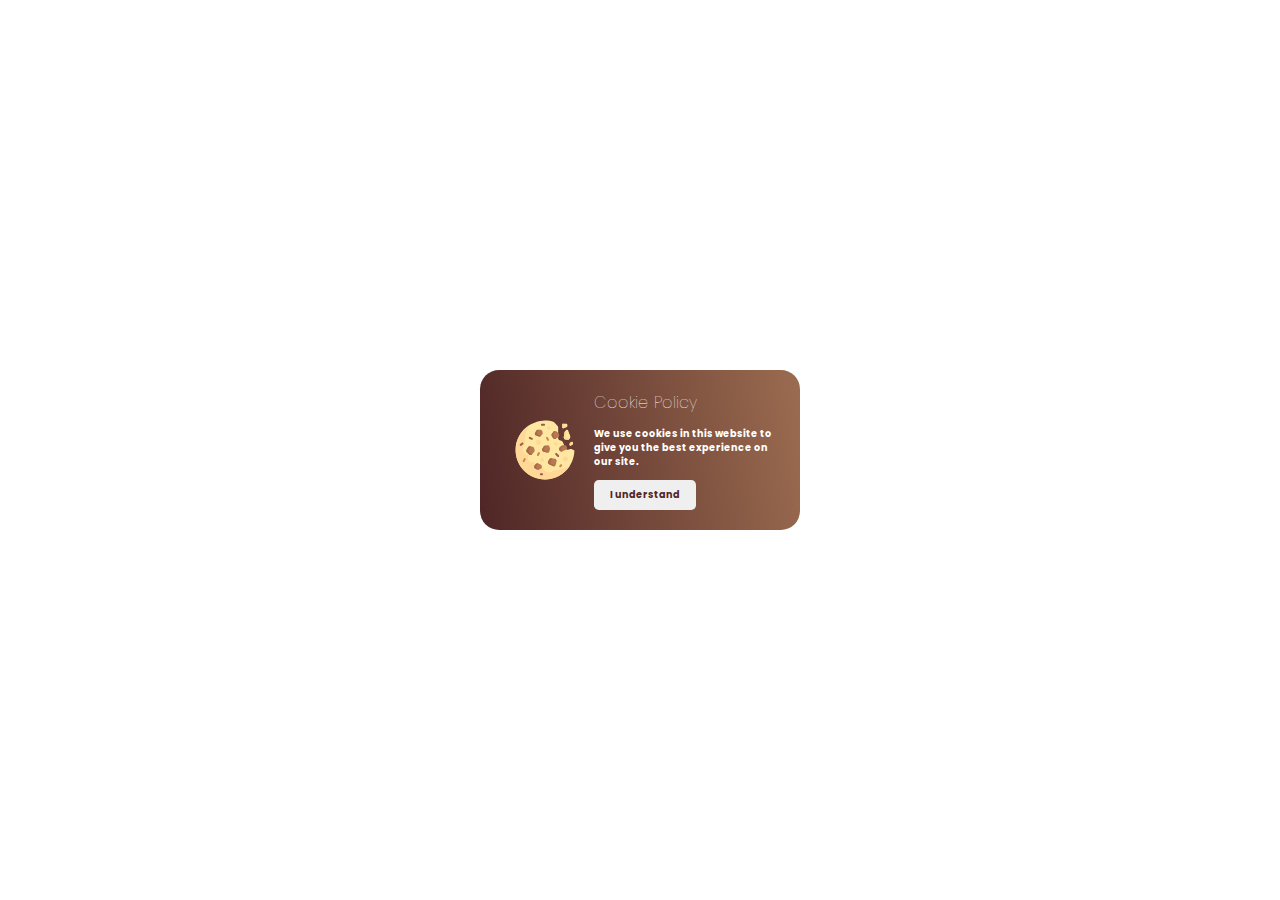
<file: 01-Cookie Popup/index.html>
<!DOCTYPE html>
<html lang="en">
  <head>
    <meta charset="UTF-8" />
    <meta http-equiv="X-UA-Compatible" content="IE=edge" />
    <meta name="viewport" content="width=device-width, initial-scale=1.0" />
    <title>Cookie Popup</title>
    <link rel="preconnect" href="https://fonts.googleapis.com" />
    <link rel="preconnect" href="https://fonts.gstatic.com" crossorigin />
    <link
      href="https://fonts.googleapis.com/css2?family=Poppins:wght@300;400&display=swap"
      rel="stylesheet"
    />
    <link rel="stylesheet" href="./style.css" />
  </head>
  <body>
    <!-- Cookie popup container -->
    <div class="cookie-container">
      <!-- Cookie SVG -->
      <svg
        class="cookie"
        width="98"
        height="98"
        viewBox="0 0 98 98"
        fill="none"
        xmlns="http://www.w3.org/2000/svg"
      >
        <g id="cookies-svgrepo-com 1" clip-path="url(#clip0_1_4)">
          <g>
            <path
              id="Vector"
              d="M91.8045 47.5377L87.1455 48.4694C85.5951 48.7795 84.0369 47.9731 83.3947 46.5282L78.4042 35.2991C77.9817 34.3484 77.1449 33.6456 76.1358 33.3931L73.5359 32.7433C72.0315 32.3672 70.9763 31.0157 70.9763 29.4649V11.4467C70.9763 10.6047 70.6618 9.79291 70.0947 9.17046L63.8177 2.28251C58.1584 0.490378 52.0579 -0.309126 45.7154 0.108522C21.3389 1.71442 1.5917 21.5441 0.104278 45.9279C-1.6312 74.382 20.9314 98 49.0105 98C75.7926 98 97.5423 76.5099 97.9894 49.8343L93.9787 47.829C93.3065 47.4927 92.5414 47.3903 91.8045 47.5377Z"
              fill="#FFE6A1"
            />
            <g id="Group">
              <path
                id="Vector_2"
                d="M64.2174 82.793C63.92 82.793 63.6269 82.7759 63.3308 82.7706C61.4742 84.8533 58.7788 86.1722 55.7691 86.1722C51.3361 86.1722 47.5777 83.3222 46.2001 79.3586C40.1366 76.9589 34.6673 73.3888 30.0709 68.9198C29.3755 69.1294 28.6534 69.2757 27.8896 69.2757C23.6904 69.2757 20.2862 65.8715 20.2862 61.6722C20.2862 60.2057 20.7211 58.8484 21.4404 57.687C21.3889 57.5949 21.334 57.5055 21.2829 57.4131C16.0087 57.0555 11.8381 52.6752 11.8381 47.3103C11.8381 44.1484 13.2863 41.3261 15.5547 39.4668C15.3397 37.6042 15.2174 35.7135 15.2174 33.793C15.2174 24.1559 18.0108 15.1764 22.8157 7.59825C9.11365 16.2858 0.0105591 31.5751 0.0105591 49C0.0105591 76.062 21.9486 98 49.0106 98C66.4354 98 81.7246 88.8969 90.4123 75.1949C82.8342 79.9998 73.8547 82.793 64.2174 82.793Z"
                fill="#FFD796"
              />
              <path
                id="Vector_3"
                d="M38.0279 40.5517C40.3608 40.5517 42.252 38.6605 42.252 36.3276C42.252 33.9946 40.3608 32.1034 38.0279 32.1034C35.6949 32.1034 33.8037 33.9946 33.8037 36.3276C33.8037 38.6605 35.6949 40.5517 38.0279 40.5517Z"
                fill="#FFD796"
              />
              <path
                id="Vector_4"
                d="M82.8037 68.431C85.1367 68.431 87.0279 66.5398 87.0279 64.2068C87.0279 61.8739 85.1367 59.9827 82.8037 59.9827C80.4708 59.9827 78.5796 61.8739 78.5796 64.2068C78.5796 66.5398 80.4708 68.431 82.8037 68.431Z"
                fill="#FFD796"
              />
              <path
                id="Vector_5"
                d="M44.364 68.431C45.997 68.431 47.3209 67.1072 47.3209 65.4741C47.3209 63.8411 45.997 62.5173 44.364 62.5173C42.731 62.5173 41.4072 63.8411 41.4072 65.4741C41.4072 67.1072 42.731 68.431 44.364 68.431Z"
                fill="#FFD796"
              />
              <path
                id="Vector_6"
                d="M67.1744 41.3964C68.8075 41.3964 70.1313 40.0726 70.1313 38.4395C70.1313 36.8065 68.8075 35.4827 67.1744 35.4827C65.5414 35.4827 64.2176 36.8065 64.2176 38.4395C64.2176 40.0726 65.5414 41.3964 67.1744 41.3964Z"
                fill="#FFD796"
              />
              <path
                id="Vector_7"
                d="M55.3469 15.2068C56.9799 15.2068 58.3037 13.883 58.3037 12.25C58.3037 10.617 56.9799 9.29315 55.3469 9.29315C53.7138 9.29315 52.39 10.617 52.39 12.25C52.39 13.883 53.7138 15.2068 55.3469 15.2068Z"
                fill="#FFD796"
              />
            </g>
            <g id="Group_2">
              <path
                id="Vector_8"
                d="M46.5517 43.5231L44.5984 46.7787C43.4308 48.7246 44.4752 51.2454 46.6765 51.7957L52.4907 53.2492C54.3014 53.7019 56.1362 52.6011 56.5887 50.7904L57.2538 48.1299C57.3884 47.5916 57.3884 47.0289 57.2538 46.4907L56.5506 43.6776C56.1132 41.9275 54.3783 40.8296 52.6095 41.1834L48.7868 41.9478C47.8531 42.1348 47.0417 42.7068 46.5517 43.5231Z"
                fill="#B97850"
              />
              <path
                id="Vector_9"
                d="M56.3045 64.4413L54.2673 67.8365C53.2546 69.5245 53.8931 71.7175 55.6537 72.5977L62.1389 75.8403C64.0725 76.8073 66.4042 75.7347 66.9286 73.6375L67.5967 70.9654L68.3774 67.8419C68.8634 65.8979 67.5607 63.9603 65.5767 63.6769L59.6797 62.8343C58.3341 62.6421 57.0039 63.2755 56.3045 64.4413Z"
                fill="#B97850"
              />
              <path
                id="Vector_10"
                d="M20.7509 44.2834L18.2648 48.4271C17.467 49.7568 17.6766 51.4588 18.7729 52.5554L22.6857 56.4683C24.1099 57.8926 26.4558 57.7626 27.7141 56.1898L31.0685 51.9967C31.7273 51.1732 31.9639 50.0893 31.708 49.066L30.9429 46.0058C30.6262 44.7387 29.6079 43.7679 28.3274 43.5116L24.3113 42.7085C22.911 42.4283 21.4857 43.0587 20.7509 44.2834Z"
                fill="#B97850"
              />
              <path
                id="Vector_11"
                d="M34.5088 16.8474L32.5917 20.0427C31.4794 21.8965 32.3699 24.3036 34.4208 24.9873L38.581 26.3741C39.7953 26.7787 41.134 26.4627 42.0391 25.5577L44.2784 23.3184C45.1177 22.4791 45.4552 21.2608 45.1673 20.1093L44.5816 17.7667C44.2055 16.2621 42.8538 15.2066 41.303 15.2066H37.4063C36.2196 15.2068 35.1196 15.8297 34.5088 16.8474Z"
                fill="#B97850"
              />
              <path
                id="Vector_12"
                d="M75.3214 42.965L73.3655 44.921C72.0459 46.2405 72.0459 48.3802 73.3655 49.7L74.3227 50.6572C75.3513 51.6858 76.9224 51.9408 78.2235 51.2902L83.7584 48.5228C85.175 47.8144 85.9098 46.2173 85.5257 44.6807L85.2749 43.678C84.8376 41.9279 83.1027 40.83 81.3339 41.1838L77.0485 42.0409C76.3941 42.1714 75.7933 42.4932 75.3214 42.965Z"
                fill="#B97850"
              />
              <path
                id="Vector_13"
                d="M62.7562 18.8451L60.512 21.8375C59.6876 22.9366 59.6108 24.4257 60.3177 25.6038L62.3943 29.0646C63.3869 30.7192 65.5611 31.208 67.1664 30.1379L71.3831 27.3267C72.9974 26.2506 73.376 24.0393 72.2121 22.4874L69.9198 19.431C69.5073 18.8811 68.9371 18.4699 68.285 18.2527L66.5282 17.667C65.1482 17.2067 63.6288 17.6813 62.7562 18.8451Z"
                fill="#B97850"
              />
              <path
                id="Vector_14"
                d="M33.8385 72.2339L31.632 74.992C30.2154 76.7627 30.9104 79.3984 33.0158 80.2408L35.9798 81.4263C36.7856 81.7487 37.6842 81.7487 38.4899 81.4263L41.8161 80.0957C43.809 79.2987 44.5636 76.8695 43.373 75.0835L42.8017 74.2266C42.4753 73.7372 42.0272 73.3417 41.5013 73.0785L37.989 71.3224C36.5632 70.6098 34.8338 70.9897 33.8385 72.2339Z"
                fill="#B97850"
              />
            </g>
            <g id="Group_3">
              <path
                id="Vector_15"
                d="M26.8788 56.0669L22.9661 52.1542C21.8697 51.0578 21.6599 49.3556 22.4579 48.0261L24.9441 43.8824C25.1561 43.529 25.4364 43.2421 25.7462 42.9956L24.3115 42.7089C22.9111 42.4288 21.4857 43.0593 20.7509 44.2837L18.2648 48.4275C17.467 49.7572 17.6766 51.4592 18.7729 52.5558L22.6857 56.4685C24.0058 57.7886 26.107 57.7568 27.4105 56.4951C27.2237 56.3712 27.0438 56.2321 26.8788 56.0669Z"
                fill="#A5694B"
              />
              <path
                id="Vector_16"
                d="M41.9655 25.1711L37.8052 23.7845C35.7545 23.1008 34.8637 20.6937 35.9762 18.8399L37.8933 15.6446C37.9907 15.4819 38.1195 15.3481 38.2403 15.2068H37.4062C36.2193 15.2068 35.1192 15.8297 34.5085 16.8476L32.5913 20.0427C31.4789 21.8965 32.3693 24.3036 34.4204 24.9873L38.5806 26.3741C39.7949 26.7787 41.1336 26.4627 42.0388 25.5577L42.3536 25.2428C42.2242 25.2161 42.0929 25.2136 41.9655 25.1711Z"
                fill="#A5694B"
              />
              <path
                id="Vector_17"
                d="M55.6969 52.2776L49.8828 50.8241C47.6812 50.2736 46.6369 47.753 47.8047 45.8072L49.758 42.5515C49.9905 42.1639 50.2995 41.8368 50.6557 41.5744L48.7868 41.9482C47.8533 42.1348 47.0415 42.707 46.5517 43.5235L44.5984 46.7791C43.4308 48.725 44.4752 51.2458 46.6765 51.7961L52.4907 53.2496C53.7155 53.5559 54.9405 53.1401 55.7519 52.2859C55.7335 52.2813 55.7153 52.2822 55.6969 52.2776Z"
                fill="#A5694B"
              />
              <path
                id="Vector_18"
                d="M65.5507 28.7724L63.4741 25.3116C62.7673 24.1335 62.844 22.6447 63.6684 21.5453L65.9126 18.553C66.1584 18.2251 66.4635 17.9683 66.7943 17.7552L66.528 17.6666C65.148 17.2067 63.6286 17.6813 62.7558 18.8449L60.5117 21.8372C59.6873 22.9364 59.6106 24.4254 60.3175 25.6035L62.394 29.0643C63.3834 30.7132 65.5457 31.2023 67.1493 30.1463C66.5068 29.8789 65.9379 29.4176 65.5507 28.7724Z"
                fill="#A5694B"
              />
              <path
                id="Vector_19"
                d="M77.0347 50.4321C75.715 49.1123 75.715 46.9728 77.0347 45.6531L78.9907 43.6971C79.4623 43.2255 80.0632 42.9037 80.7176 42.773L84.3246 42.0516C83.5529 41.3181 82.4509 40.96 81.3337 41.1835L77.0483 42.0407C76.3941 42.1716 75.7933 42.4931 75.3214 42.9648L73.3655 44.9207C72.0459 46.2405 72.0459 48.38 73.3655 49.6998L74.3227 50.657C75.2876 51.6219 76.7231 51.8747 77.9718 51.3696L77.0347 50.4321Z"
                fill="#A5694B"
              />
              <path
                id="Vector_20"
                d="M59.8399 72.3143C58.0794 71.434 57.4406 69.241 58.4536 67.553L60.4907 64.158C60.7579 63.713 61.1355 63.3756 61.552 63.1021L59.6801 62.8347C58.3341 62.6423 57.004 63.2755 56.3046 64.4413L54.2675 67.8365C53.2548 69.5245 53.8933 71.7175 55.6539 72.5977L62.1391 75.8403C63.4317 76.4867 64.8904 76.2077 65.8797 75.3345L59.8399 72.3143Z"
                fill="#A5694B"
              />
              <path
                id="Vector_21"
                d="M39.359 80.8615L36.3951 79.6759C34.2898 78.8339 33.5948 76.1979 35.0113 74.4272L37.2178 71.669C37.3579 71.4939 37.5152 71.3408 37.6814 71.2006C36.3212 70.6798 34.764 71.0768 33.8385 72.2339L31.632 74.992C30.2154 76.7627 30.9104 79.3984 33.0158 80.2408L35.9798 81.4263C36.7856 81.7487 37.6842 81.7487 38.4899 81.4263L39.6722 80.9534C39.5675 80.9229 39.4609 80.9023 39.359 80.8615Z"
                fill="#A5694B"
              />
            </g>
            <path
              id="Vector_22"
              d="M13.5258 69.2741C13.2725 69.2741 13.0141 69.2165 12.7718 69.0959C11.9369 68.6785 11.5985 67.6638 12.0162 66.8289L13.7059 63.4496C14.1235 62.6147 15.1357 62.2798 15.9729 62.694C16.8078 63.1116 17.1462 64.1261 16.7286 64.961L15.0388 68.3402C14.7427 68.9325 14.1463 69.2741 13.5258 69.2741Z"
              fill="#C98850"
            />
            <path
              id="Vector_23"
              d="M43.9415 91.2413H42.2517C41.3186 91.2413 40.562 90.4856 40.562 89.5515C40.562 88.6176 41.3186 87.8618 42.2517 87.8618H43.9415C44.8746 87.8618 45.6312 88.6175 45.6312 89.5515C45.6312 90.4856 44.8746 91.2413 43.9415 91.2413Z"
              fill="#925F4A"
            />
            <path
              id="Vector_24"
              d="M37.1812 59.1378C36.928 59.1378 36.6696 59.0802 36.4273 58.9596C35.5924 58.542 35.254 57.5273 35.6716 56.6926L37.3613 53.3133C37.778 52.4801 38.7904 52.1435 39.6284 52.5577C40.4633 52.9753 40.8017 53.9898 40.384 54.8247L38.6943 58.204C38.3982 58.7964 37.8016 59.1378 37.1812 59.1378Z"
              fill="#C98850"
            />
            <g id="Group_4">
              <path
                id="Vector_25"
                d="M27.0434 32.1034C26.7902 32.1034 26.5318 32.0458 26.2895 31.9252L22.9102 30.2355C22.0753 29.8178 21.7369 28.8034 22.1545 27.9685C22.5712 27.1353 23.5843 26.7969 24.4215 27.2128L27.8008 28.9023C28.6357 29.32 28.9741 30.3344 28.5565 31.1694C28.2604 31.7618 27.6638 32.1034 27.0434 32.1034Z"
                fill="#925F4A"
              />
              <path
                id="Vector_26"
                d="M47.321 8.4481H43.9417C43.0086 8.4481 42.252 7.69243 42.252 6.75837C42.252 5.82431 43.0086 5.06863 43.9417 5.06863H47.321C48.2541 5.06863 49.0107 5.82431 49.0107 6.75837C49.0107 7.69243 48.2541 8.4481 47.321 8.4481Z"
                fill="#925F4A"
              />
            </g>
            <path
              id="Vector_27"
              d="M54.0813 33.793C53.4607 33.793 52.8643 33.4515 52.5682 32.8591L50.8785 29.4798C50.4608 28.6449 50.7992 27.6301 51.6341 27.2128C52.4708 26.7969 53.4846 27.1353 53.9011 27.9685L55.5909 31.3478C56.0085 32.1827 55.6701 33.1975 54.8352 33.6148C54.5925 33.7354 54.3345 33.793 54.0813 33.793Z"
              fill="#C98850"
            />
            <g id="Group_5">
              <path
                id="Vector_28"
                d="M7.711 42.0667C7.4838 41.9547 7.27766 41.7888 7.11324 41.5734C6.54859 40.83 6.69387 39.7702 7.43748 39.2057L10.4468 36.9211C11.1896 36.3563 12.2487 36.5029 12.8145 37.2454C13.3791 37.9888 13.2338 39.0486 12.4902 39.613L9.48112 41.8975C8.95342 42.2979 8.26742 42.3408 7.711 42.0667Z"
                fill="#925F4A"
              />
              <path
                id="Vector_29"
                d="M70.9761 60.8276C70.5437 60.8276 70.1113 60.6626 69.7815 60.3326L66.4023 56.9533C65.7423 56.2933 65.7423 55.2239 66.4023 54.564C67.0622 53.904 68.1316 53.904 68.7916 54.564L72.1709 57.9433C72.8308 58.6032 72.8308 59.6726 72.1709 60.3326C71.8407 60.6626 71.4083 60.8276 70.9761 60.8276Z"
                fill="#925F4A"
              />
            </g>
            <path
              id="Vector_30"
              d="M74.3554 77.7242C73.9231 77.7242 73.4907 77.5592 73.1609 77.2292C72.5009 76.5692 72.5009 75.4998 73.1609 74.8399L74.8506 73.1501C75.5106 72.4902 76.58 72.4902 77.2399 73.1501C77.8999 73.8101 77.8999 74.8795 77.2399 75.5395L75.5502 77.2292C75.22 77.5592 74.7878 77.7242 74.3554 77.7242Z"
              fill="#C98850"
            />
          </g>
          <g id="crumbs">
            <g id="Group_6">
              <path
                id="Vector_31"
                d="M77.7346 6.75855V11.0215C77.7346 12.2171 78.9418 13.0344 80.0518 12.5903L85.1208 10.5627C85.7622 10.3061 86.1829 9.68477 86.1829 8.99398V6.75855C86.1829 5.82545 85.4263 5.06882 84.4932 5.06882H79.4242C78.4912 5.06882 77.7346 5.82545 77.7346 6.75855Z"
                fill="#FFE6A1"
              />
              <path
                id="Vector_32"
                d="M81.347 20.0793L80.2688 27.6272C80.0152 29.4027 81.1929 31.0671 82.9514 31.4187L86.0458 32.0376C87.3887 32.3063 88.7607 31.7378 89.5204 30.5984L90.6842 28.8528C91.2869 27.9484 91.4182 26.8093 91.0366 25.7918L87.5114 16.3916C87.0729 15.2225 85.5732 14.8977 84.6903 15.7807L82.3031 18.1677C81.7859 18.6847 81.4506 19.3556 81.347 20.0793Z"
                fill="#FFE6A1"
              />
            </g>
            <g id="Group_7">
              <path
                id="Vector_33"
                d="M89.818 29.0361L86.7235 28.4173C84.9649 28.0655 83.7874 26.401 84.041 24.6258L85.1192 17.078C85.2154 16.4049 85.5294 15.7901 85.986 15.2897C85.5274 15.2666 85.0566 15.4141 84.6904 15.7801L82.303 18.1673C81.786 18.6843 81.4505 19.3552 81.3473 20.0789L80.2691 27.6266C80.0155 29.4023 81.1932 31.0666 82.9517 31.4182L86.0461 32.037C87.3889 32.3054 88.7611 31.7373 89.5208 30.5978L90.5388 29.0708C90.2992 29.0756 90.0594 29.0846 89.818 29.0361Z"
                fill="#FFD796"
              />
              <path
                id="Vector_34"
                d="M83.4311 9.21085C82.3212 9.65472 81.114 8.83741 81.114 7.64208V5.06882H79.4242C78.4911 5.06882 77.7345 5.82545 77.7345 6.75855V11.0215C77.7345 12.2171 78.9417 13.0344 80.0517 12.5903L85.1207 10.5627C85.7621 10.3061 86.1828 9.68496 86.1828 8.99398V8.11026L83.4311 9.21085Z"
                fill="#FFD796"
              />
              <path
                id="Vector_35"
                d="M90.4047 36.8501L89.4059 38.8476C89.1682 39.3233 89.1682 39.8831 89.4059 40.3588L89.8616 41.2706C90.3162 42.1796 91.4645 42.4847 92.3101 41.921L95.034 40.1052C95.5041 39.7916 95.7864 39.2641 95.7864 38.6993V36.8788C95.7864 35.7256 94.6566 34.9112 93.5625 35.276L91.3814 36.0029C90.9565 36.1444 90.6051 36.4491 90.4047 36.8501Z"
                fill="#FFD796"
              />
            </g>
          </g>
        </g>
        <defs></defs>
      </svg>
      <!-- End of cookie SVG -->
      <!-- ******************************* -->
      <!-- ******************************* -->
      <!-- Cookie Content -->
      <div class="text">
        <h2 class="cookie-title">Cookie Policy</h2>
        <p class="cookie-subtitle">
          We use cookies in this website to give you the best experience on our
          site.
        </p>
        <button class="cookie-btn">I understand</button>
      </div>
      <!-- End of cookie content -->
    </div>
    <!-- End of cookie popup container -->

    <script
      src="https://cdnjs.cloudflare.com/ajax/libs/gsap/3.8.0/gsap.min.js"
      integrity="sha512-eP6ippJojIKXKO8EPLtsUMS+/sAGHGo1UN/38swqZa1ypfcD4I0V/ac5G3VzaHfDaklFmQLEs51lhkkVaqg60Q=="
      crossorigin="anonymous"
      referrerpolicy="no-referrer"
    ></script>
    <script src="app.js"></script>
  </body>
</html>
</file>
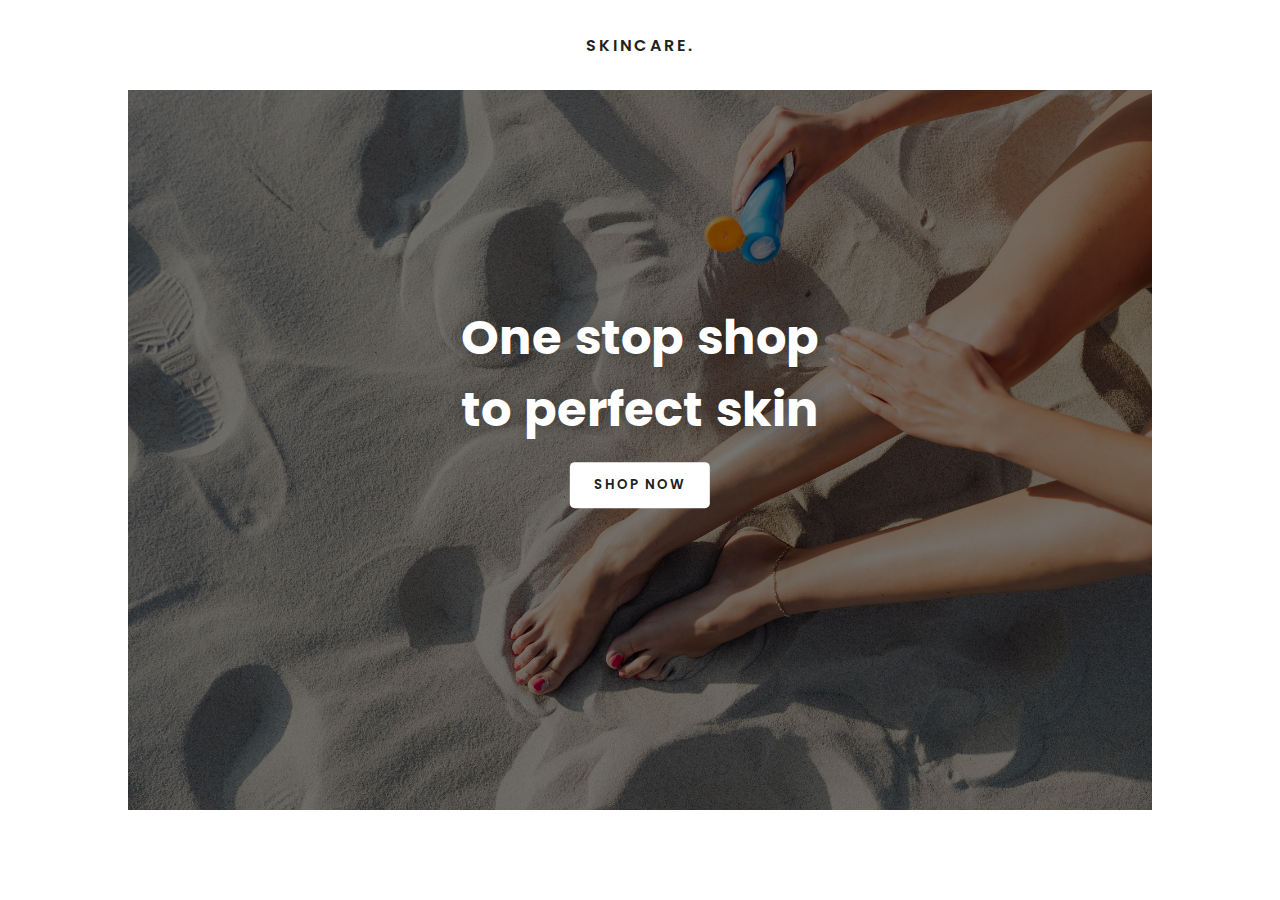
<file: 02-Text Reveal/index.html>
<!DOCTYPE html>
<html lang="en">
  <head>
    <meta charset="UTF-8" />
    <meta http-equiv="X-UA-Compatible" content="IE=edge" />
    <meta name="viewport" content="width=device-width, initial-scale=1.0" />
    <title>Text Animations</title>
    <link rel="preconnect" href="https://fonts.googleapis.com" />
    <link rel="preconnect" href="https://fonts.gstatic.com" crossorigin />
    <link
      href="https://fonts.googleapis.com/css2?family=Poppins:wght@300;400;500&display=swap"
      rel="stylesheet"
    />
    <link rel="stylesheet" href="./style.css" />
  </head>
  <body>
    <!-- Simple Small Nav -->
    <nav>
      <h1 class="logo">Skincare.</h1>
    </nav>
    <!-- End Of Nav -->
    <!-- ***************** -->
    <!-- ---------- Main Content ---------- -->
    <!-- Hero Section -->
    <div class="hero-section">
      <!-- Image -->
      <img src="./hero.jpg" alt="hero" class="hero-img">
      <!-- CTA -->
      <div class="cta">
        <!-- CTA Text first line -->
        <div class="cta-text first-line">
          <h2><span class="cta-1">One</span></h2>
          <h2><span class="cta-2">stop</span></h2>
          <h2><span class="cta-3">shop</span></h2>
        </div>
        <!-- End of CTA Text first line -->
        <!-- CTA Text second line -->
        <div class="cta-text second-line">
          <h2><span class="cta-4">to</span></h2>
          <h2><span class="cta-5">perfect</span></h2>
          <h2><span class="cta-6">skin</span></h2>
        </div>
        <!-- End of CTA Text second line -->
        <!-- CTA Button -->
        <button class="cta-btn">Shop Now</button>
      </div>
      <!-- End Of CTA -->
    </div>
    <!-- End Of Hero Section -->

    <script
      src="https://cdnjs.cloudflare.com/ajax/libs/gsap/3.8.0/gsap.min.js"
      integrity="sha512-eP6ippJojIKXKO8EPLtsUMS+/sAGHGo1UN/38swqZa1ypfcD4I0V/ac5G3VzaHfDaklFmQLEs51lhkkVaqg60Q=="
      crossorigin="anonymous"
      referrerpolicy="no-referrer"
    ></script>
    <script src="./app.js"></script>
  </body>
</html>
</file>
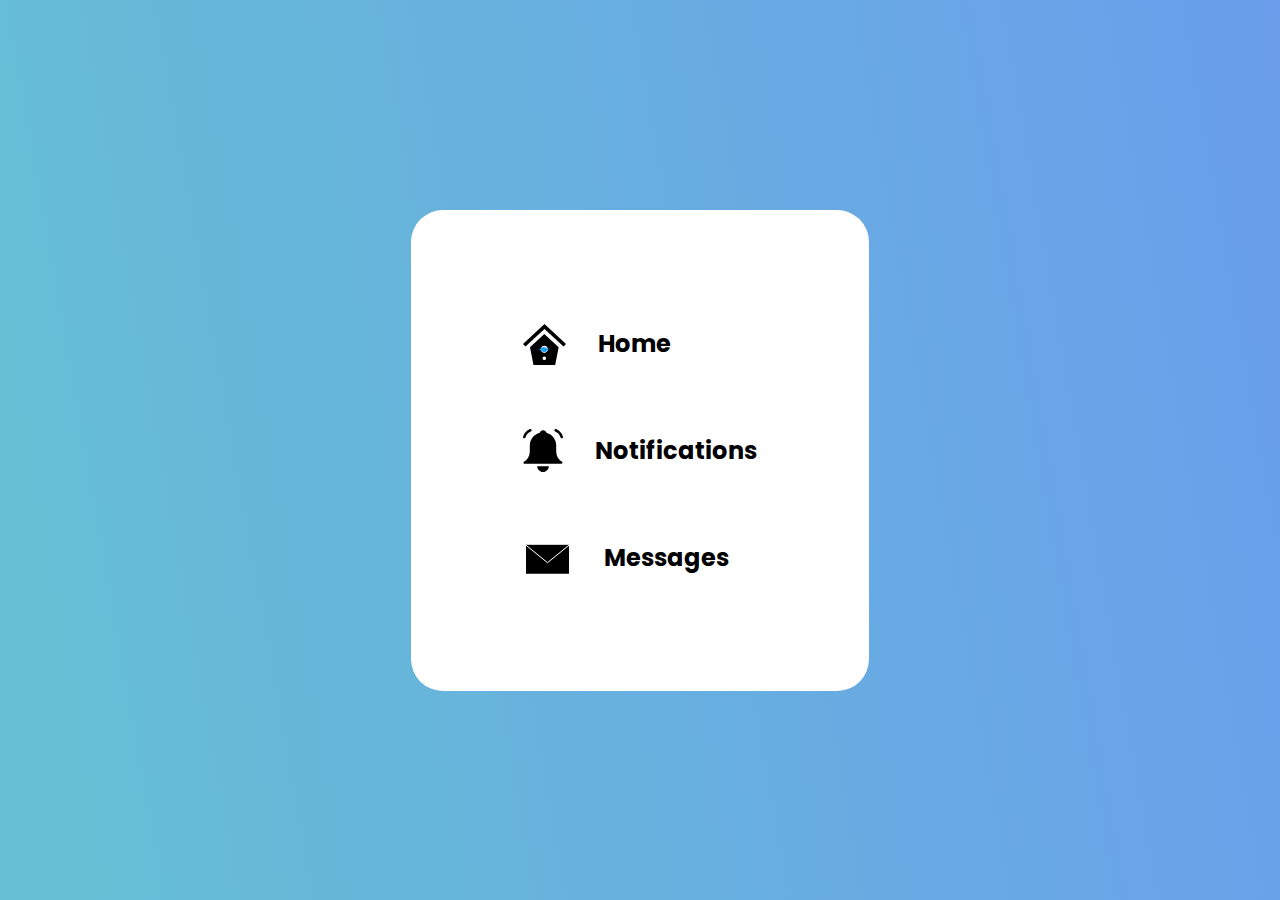
<file: 03-SVG-Micro Animations/index.html>
<!DOCTYPE html>
<html lang="en">
  <head>
    <meta charset="UTF-8" />
    <meta http-equiv="X-UA-Compatible" content="IE=edge" />
    <meta name="viewport" content="width=device-width, initial-scale=1.0" />
    <link rel="stylesheet" href="./style.css" />
    <link rel="preconnect" href="https://fonts.googleapis.com" />
    <link rel="preconnect" href="https://fonts.gstatic.com" crossorigin />
    <link
      href="https://fonts.googleapis.com/css2?family=Poppins:wght@400;500&display=swap"
      rel="stylesheet"
    />
    <title>Micro Animations</title>
  </head>
  <body>
    <!-- Whole content container -->
    <div class="container">
      <!-- Home -->
      <div class="home">
        <!-- Home svg -->
        <svg
          class="home-svg"
          width="43"
          height="43"
          viewBox="0 0 43 43"
          fill="none"
          xmlns="http://www.w3.org/2000/svg"
        >
          <g clip-path="url(#clip0_48_12)">
            <path
              d="M35.6667 25.3372L32.0833 43.4384H10.5833L7 25.3372L21.3333 12L35.6667 25.3372ZM23.125 36.2717C23.125 35.2827 22.3223 34.48 21.3333 34.48C20.3443 34.48 19.5417 35.2827 19.5417 36.2717C19.5417 37.2607 20.3443 38.0634 21.3333 38.0634C22.3223 38.0634 23.125 37.2607 23.125 36.2717ZM24.9167 27.3134C24.9167 25.3336 23.3113 23.73 21.3333 23.73C19.3553 23.73 17.75 25.3336 17.75 27.3134C17.75 29.2932 19.3553 30.8967 21.3333 30.8967C23.3113 30.8967 24.9167 29.2932 24.9167 27.3134Z"
              fill="black"
              class="house"
            />
            <path
              d="M40.5615 24.5983L43 21.9735L21.5 2L0 21.9466L2.43846 24.5714L21.5 6.89125L40.5615 24.5983Z"
              fill="black"
              class="roof"
            />
            <path
              d="M17.9348 27.7602C19.853 28.0433 24.4903 28.4395 26.569 27.3798L26.5362 27.1464C25.9127 27.5201 24.8348 27.7425 24.2349 27.7078C23.5709 26.5062 22.5195 25.9994 21.1388 26.0008C20.3967 26.0015 20.0267 26.3267 19.3043 26.4966C18.4519 26.6971 17.6208 26.2382 17.1033 26.9249C16.7954 27.3336 16.3937 27.8013 16.2334 28.3563C17.4839 27.9968 18.3635 28.7398 19.8639 29.6312C22.0715 30.9426 24.0877 29.7852 24.4008 28.0415C22.7824 28.2473 18.7308 28.254 17.9348 27.7602Z"
              fill="#1DA1F2"
              class="left-feather feather"
            />
            <path
              d="M24.2067 27.203C22.2762 27.0206 17.6245 26.8676 15.6042 28.0347L15.6491 28.2661C16.2522 27.8602 17.317 27.5817 17.9179 27.585C18.6439 28.7502 19.7204 29.2012 21.0991 29.1276C21.8402 29.0881 22.1926 28.744 22.9051 28.5365C23.7458 28.2916 24.5998 28.7064 25.0807 27.9935C25.3668 27.5693 25.7435 27.0812 25.8745 26.5186C24.6445 26.943 23.7272 26.2471 22.1823 25.4354C19.909 24.2414 17.9562 25.5027 17.7347 27.2604C19.3402 26.9702 23.3858 26.7514 24.2067 27.203Z"
              fill="#1DA1F2"
              class="right-feather feather"
            />
          </g>
        </svg>
        <!-- Home text -->
        <h2 class="home-title">Home</h2>
      </div>
      <!-- End Of Home -->
      <!-- ************************* -->
      <!-- Notification -->
      <div class="notifications">
        <!-- Notifications svg -->
        <svg
          class="notification-svg"
          width="40"
          height="43"
          viewBox="0 0 40 43"
          fill="none"
          xmlns="http://www.w3.org/2000/svg"
        >
          <g clip-path="url(#clip0_46_15)">
            <path
              d="M24.7731 4.17811C25.4758 4.46156 26.1511 4.801 26.7987 5.19643C26.8228 5.21392 26.8504 5.22792 26.8745 5.24542C27.4946 5.63384 28.0734 6.06076 28.6039 6.52268C29.7373 7.51299 30.6813 8.67478 31.4288 9.99053C31.8009 10.6484 32.1213 11.3343 32.3865 12.0412C32.6587 12.7725 32.8619 13.5179 32.9997 14.2842C33.1341 15.0541 33.203 15.8414 33.203 16.6498C33.203 18.2455 33.203 19.1098 33.203 19.2148C33.2064 20.0337 33.2099 20.835 33.2168 21.6154V21.6224C33.2202 22.3292 33.265 23.0396 33.3511 23.75C33.4373 24.4533 33.5613 25.1322 33.7232 25.7866C33.8851 26.4305 34.1056 27.0534 34.3778 27.6482C34.6602 28.2606 35.0047 28.8625 35.4078 29.4469H35.4113C35.8109 30.0208 36.3104 30.5912 36.9098 31.1511C37.5299 31.7285 38.2465 32.2989 39.0664 32.8518C39.5349 33.1702 39.6624 33.8176 39.3455 34.2935C39.1491 34.591 38.8253 34.7554 38.4945 34.7554V34.7589H29.2447H20.0017H10.7519H1.50547C0.937045 34.7589 0.478859 34.2935 0.478859 33.7161C0.478859 33.3382 0.678669 33.0057 0.97494 32.8238C1.80519 32.2534 2.5183 31.6865 3.11429 31.1266C3.70683 30.5702 4.20291 29.9998 4.60253 29.4119C4.61287 29.3944 4.62665 29.3769 4.64043 29.3629C5.02627 28.789 5.35699 28.2046 5.62915 27.6098C5.90819 27.0044 6.13212 26.3815 6.29748 25.7411C6.30092 25.7271 6.30437 25.7131 6.30781 25.7026C6.46628 25.0797 6.58686 24.4218 6.66954 23.7325C6.75222 23.0396 6.79701 22.3222 6.79701 21.5839V16.6498C6.79701 15.8554 6.86591 15.0681 7.00715 14.2807C7.1484 13.4969 7.35165 12.7445 7.62381 12.0272C7.89252 11.3098 8.21635 10.6204 8.59186 9.96254C9.34976 8.63278 10.2902 7.4815 11.4409 6.48419C12.0024 5.99778 12.6087 5.55336 13.2598 5.15793C13.9178 4.75901 14.6 4.42307 15.3027 4.15012C15.7919 3.96115 16.2983 3.80368 16.8151 3.67421C16.9908 3.04782 17.2939 2.54042 17.7246 2.15199C18.3171 1.61659 19.0957 1.35064 20.0637 1.36114C21.0215 1.36814 21.7966 1.63759 22.3822 2.17299C24.4527 4.04514 21.8758 3.01633 24.7731 4.17811Z"
              fill="black"
              class="bell"
            />
            <path
              d="M8.5575 0.787179C8.30602 0.146798 7.5929 -0.168143 6.96247 0.0873093C5.2503 0.78018 3.80684 1.753 2.64587 3.01626C1.4849 4.28303 0.61676 5.83674 0.0552236 7.69139C-0.144587 8.34927 0.220584 9.04914 0.868246 9.2521C1.51591 9.45507 2.20491 9.08414 2.40472 8.42626C2.85257 6.94603 3.53813 5.71426 4.44761 4.72045C5.36054 3.72663 6.50428 2.96027 7.8685 2.40738C8.49894 2.15193 8.80899 1.42756 8.5575 0.787179Z"
              fill="black"
              class="left-soundwave wave"
            />
            <path
              d="M25.1003 40.0291C25.4242 39.4587 25.6481 38.8359 25.7755 38.157C25.7893 38.101 25.7997 38.045 25.8031 37.9855C25.8031 37.6321 25.5206 37.3486 25.1761 37.3486H14.8342C14.8342 37.3486 14.7343 37.3591 14.724 37.3591C14.3863 37.4221 14.159 37.7511 14.221 38.094C14.345 38.8009 14.5724 39.4447 14.9065 40.0291C15.2407 40.6135 15.6748 41.1384 16.2156 41.6038C16.7531 42.0693 17.3422 42.4157 17.976 42.6501C18.6099 42.8811 19.2851 43.0001 20.0017 43.0001C20.7148 43.0001 21.39 42.8846 22.0274 42.6501C22.6647 42.4157 23.2504 42.0658 23.7912 41.6038C24.3286 41.1419 24.7662 40.6135 25.1003 40.0291Z"
              fill="black"
              class="ringer"
            />
            <path
              d="M31.437 0.788644C31.1855 1.42902 31.4955 2.15339 32.126 2.40884C33.4902 2.96174 34.6339 3.7281 35.5469 4.72541C36.4564 5.71573 37.1419 6.9475 37.5898 8.43122C37.7896 9.0891 38.4786 9.46003 39.1262 9.25707C39.7739 9.05411 40.1391 8.35424 39.9393 7.69636C39.3812 5.8452 38.5096 4.29149 37.3486 3.02123C36.1876 1.75446 34.7442 0.781645 33.032 0.0887742C32.4016 -0.166678 31.6885 0.148263 31.437 0.788644Z"
              fill="black"
              class="right-soundwave wave"
            />
          </g>
        </svg>
        <!-- Notifications text -->
        <h2 class="notification-title">Notifications</h2>
      </div>
      <!-- End Of Notification -->
      <!-- ************************* -->
      <!-- Messages -->
      <div class="messages">
        <!-- Messages svg -->
        <svg
          class="messages-svg"
          width="49"
          height="43"
          viewBox="0 0 49 43"
          fill="none"
          xmlns="http://www.w3.org/2000/svg"
        >
          <rect x="3" y="10" width="43" height="27" fill="#272727" />
          <rect
            class="note"
            x="9"
            y="28"
            width="31"
            height="9"
            fill="#1DA1F2"
          />
          <path
            d="M24.5 27.3893L3 9.96533V37.6251H46V9.96533L24.5 27.3893Z"
            fill="black"
          />
          <path
            d="M24.1846 26.388L24.5 26.6444L24.8154 26.388L46.033 9.13796L47.1252 8.25L45.7176 8.25L3.28238 8.25L1.87477 8.25L2.96696 9.13796L24.1846 26.388Z"
            fill="black"
            stroke="white"
            class="flap"
          />
        </svg>
        <!-- Messages text -->
        <h2 class="message-title">Messages</h2>
      </div>
      <!-- End Of Messages -->
    </div>
    <!-- End of Whole content container -->

    <script
      src="https://cdnjs.cloudflare.com/ajax/libs/gsap/3.8.0/gsap.min.js"
      integrity="sha512-eP6ippJojIKXKO8EPLtsUMS+/sAGHGo1UN/38swqZa1ypfcD4I0V/ac5G3VzaHfDaklFmQLEs51lhkkVaqg60Q=="
      crossorigin="anonymous"
      referrerpolicy="no-referrer"
    ></script>
    <script src="app.js"></script>
  </body>
</html>
</file>
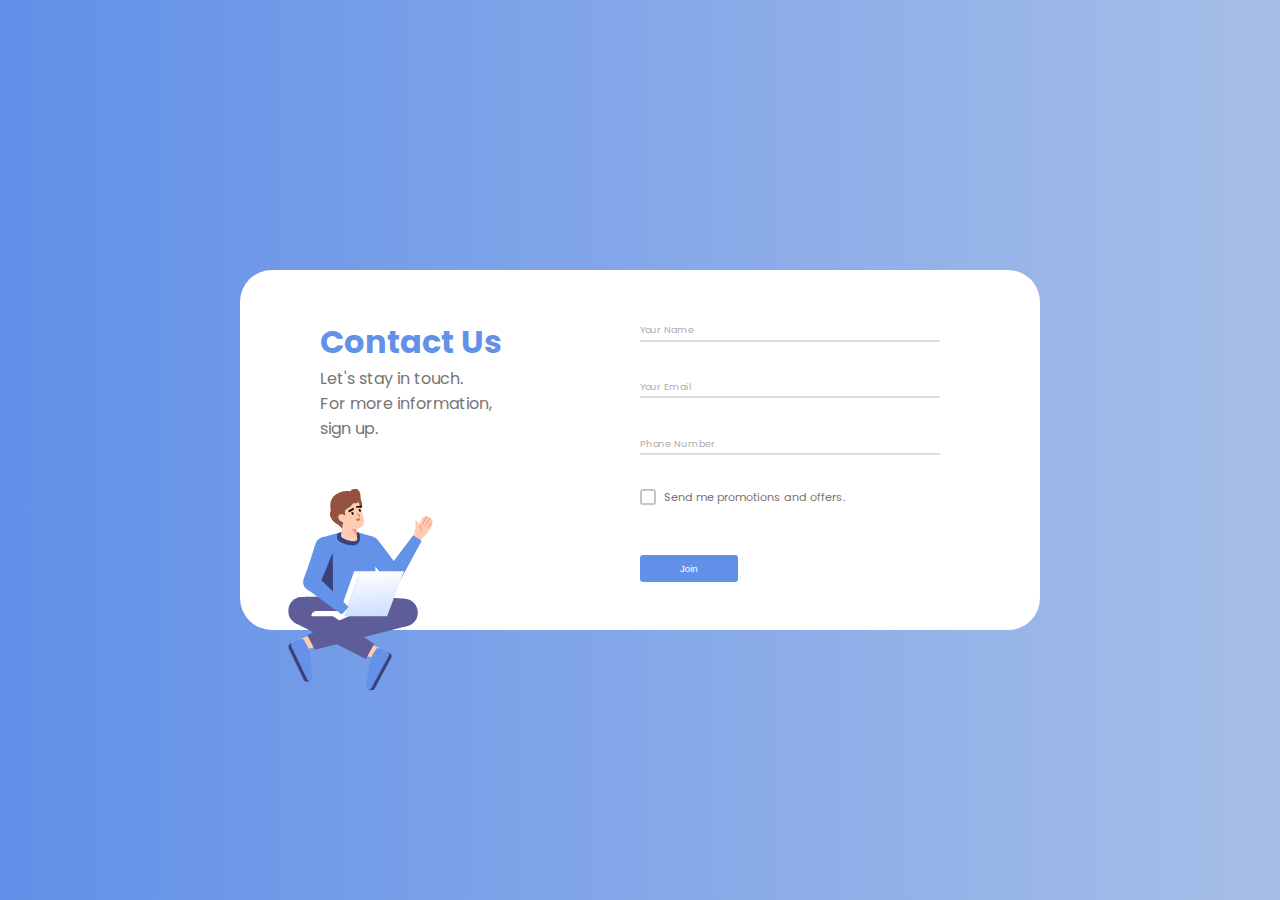
<file: 04-Forms Animations/index.html>
<!DOCTYPE html>
<html lang="en">
  <head>
    <meta charset="UTF-8" />
    <meta http-equiv="X-UA-Compatible" content="IE=edge" />
    <meta name="viewport" content="width=device-width, initial-scale=1.0" />
    <link rel="preconnect" href="https://fonts.googleapis.com" />
    <link rel="preconnect" href="https://fonts.gstatic.com" crossorigin />
    <link
      href="https://fonts.googleapis.com/css2?family=Poppins:wght@400;500&display=swap"
      rel="stylesheet"
    />
    <link rel="stylesheet" href="./style.css" />
    <title>Forms</title>
  </head>
  <body>
    <!-- Form Start -->
    <form>
      <!-- Left Side-->
      <div class="contact-left">
          <h1 class="title">Contact Us</h1>
          <p class="description">Let's stay in touch.</br> For more information, </br> sign up. </p>
      </div>
      <!-- End of left side -->
      <!-- *--------------* -->
      <!--Right side-->
      <div class="contact-right">

        <!-- Name Input Group -->
        <div class="input-container">
          <p class="placeholder">Your Name</p>
          <input 
            type="text"
            name="name"
            autocomplete="off"
            class="input-name input"
          >
          <!-- Line SVG -->
          <svg 
            class="line-svg"
            width="300"
            height="2"
            viewBox="0 0 300 2"
            fill="none"
            xmlns="http://www.w3.org/2000/svg"
          >
            <path
              class="elastic-line"
              d="M0 0.999512C0 0.999512 60.5 0.999512 150 0.999512C239.5 0.999512 300 0.999512 300 0.999512"
              stroke="#D1D4DA"
              stroke-width="2"
            />
          </svg>
        </div>
        <!-- End of Name Input Group -->

        <!-- *-------* -->

        <!-- Email Input Group -->
        <div class="input-container">
          <p class="placeholder">Your Email</p>
          <input
            type="email"
            name="email"
            autocomplete="off"
            class="input-email input"
          >
          <!-- line SVG -->
          <svg
            class="line-svg"
            width="300"
            height="2"
            viewBox="0 0 300 2"
            fill="none"
            xmlns="http://www.w3.org/2000/svg"
          >
            <path
              class="elastic-line"
              d="M0 0.999512C0 0.999512 60.5 0.999512 150 0.999512C239.5 0.999512 300 0.999512 300 0.999512"
              stroke="#D1D4DA"
              stroke-width="2"
            />
          </svg>
        </div>
        <!-- End of Email Input Group -->

        <!-- *-------* -->

        <!-- Phone Number Input Group -->
        <div class="input-container">
          <p class="placeholder">Phone Number</p>
          <input
            type="tel"
            name="tel"
            autocomplete="off"
            class="input-number input"
          >
          <!-- line SVG -->
          <svg
            class="line-svg"
            width="300"
            height="2"
            viewBox="0 0 300 2"
            fill="none"
            xmlns="http://www.w3.org/2000/svg"
          >
            <path
              class="elastic-line"
              d="M0 0.999512C0 0.999512 60.5 0.999512 150 0.999512C239.5 0.999512 300 0.999512 300 0.999512"
              stroke="#D1D4DA"
              stroke-width="2"
            />
          </svg>
        </div>
        <!-- End of Phone Number Input Group -->

        <!-- *-------* -->

        <!-- Promotion -->
        <div class="promo-container">
          <!-- Checkbox -->
          <div class="checkbox-container">
            <span class="checkmark"></span>
            <div class="checkbox-fill"></div>
            <input
              type="checkbox"
              type="checkbox"
              class="checkbox"
            >
            <!-- Link SVG -->
            <svg
              width="19"
              height="16"
              viewBox="0 0 19 16"
              fill="none"
              xmlns="http://www.w3.org/2000/svg"
              class="tick-mark"
            >
              <path
                class="elastic-line"
                d="M2 8.5L6.5 13L17.5 2"
                stroke="white"
                stroke-width="4"
              />
            </svg>
          </div>
          <!-- Label -->
          <label class="checkbox-label">Send me promotions and offers.</label>
        </div>
        <!-- End of Promotion -->

        <!-- *-------* -->

        <!-- Join Button -->
        <button>Join</button>
        <!-- End of Join Button -->

      </div>
      <!-- End of right side -->

      <!-- !----------------------------! -->
      <!-- Chrachter SVG With too many vectors for micro animations -->
      <svg
        id="character"
        width="241"
        height="336"
        viewBox="0 0 241 336"
        fill="none"
        xmlns="http://www.w3.org/2000/svg"
      >
        <g>
          <path
            id="Vector"
            d="M6.93007 256.814L36.743 319.182L33.0458 320.95C31.7976 321.546 30.3642 321.623 29.0604 321.162C27.7565 320.702 26.6886 319.742 26.0927 318.495L0.776193 265.535C0.180297 264.288 0.103706 262.854 0.563854 261.55C1.0247 260.246 1.98468 259.179 3.23217 258.582L6.93007 256.814Z"
            fill="#3A4279"
          />
          <path
            id="Vector_2"
            d="M39.3886 242.73L18.8135 251.236L30.3562 267.559L48.5964 261.993L39.3886 242.73Z"
            fill="#FFCCB3"
          />
          <path
            id="Vector_3"
            d="M26.2462 251.887C26.2462 251.887 34.279 264.295 35.4909 271.227C36.7022 278.16 40.8526 313.227 39.736 316.388C38.9333 318.66 36.0179 319.635 34.1683 319.842C33.7624 319.885 33.3531 319.801 32.9974 319.601C32.6416 319.401 32.3562 319.095 32.1822 318.726L5.11971 262.113C4.66722 261.168 4.60389 260.084 4.94222 259.093C5.28124 258.102 5.99478 257.284 6.93109 256.814C10.6749 254.933 16.4021 252.114 18.8135 251.236C22.5406 249.88 25.0008 249.888 26.2462 251.887Z"
            fill="#6392E8"
          />
          <path
            id="Vector_4"
            d="M171.896 281.568L143.936 333.181C143.278 334.397 142.163 335.301 140.838 335.695C139.512 336.089 138.084 335.94 136.869 335.282L133.265 333.33L166.191 272.548L169.795 274.501C171.011 275.159 171.916 276.274 172.31 277.599C172.704 278.924 172.556 280.352 171.896 281.568Z"
            fill="#3A4279"
          />
          <path
            id="Vector_5"
            d="M134.488 256.843L154.607 266.377L142.254 282.096L124.318 275.616L134.488 256.843Z"
            fill="#FFCCB3"
          />
          <path
            id="Vector_6"
            d="M147.15 266.652C147.15 266.652 138.5 278.637 136.94 285.499C135.38 292.362 129.463 327.174 130.418 330.388C131.105 332.698 133.967 333.819 135.804 334.118C136.207 334.182 136.62 334.119 136.986 333.937C137.351 333.756 137.651 333.465 137.844 333.105L167.733 277.931C168.232 277.011 168.351 275.931 168.063 274.925C167.774 273.917 167.103 273.064 166.192 272.547C162.548 270.48 156.97 267.375 154.606 266.377C150.952 264.834 148.495 264.717 147.15 266.652Z"
            fill="#6392E8"
          />
          <path
            id="Vector_7"
            d="M195.099 183.321C195.099 183.321 202.801 221.569 196.824 229.063L44.5191 268.062L31.5312 243.734L120.47 203.376L138.282 178.962L195.099 183.321Z"
            fill="#5E5D9A"
          />
          <path
            id="Vector_8"
            d="M83.8226 181.09C83.8226 181.09 40.7559 178.754 19.4095 180.63C5.66418 181.838 0.709057 217.012 11.6781 223.411L129.4 283.687L143.272 258.619L67.3311 207.215L121.661 199.573L83.8226 181.09Z"
            fill="#5E5D9A"
          />
          <path
            id="Vector_9"
            d="M23.0297 226.405C35.7482 226.405 46.0587 216.095 46.0587 203.376C46.0587 190.657 35.7482 180.347 23.0297 180.347C10.3105 180.347 0 190.657 0 203.376C0 216.095 10.3105 226.405 23.0297 226.405Z"
            fill="#5E5D9A"
          />
          <path
            id="Vector_10"
            d="M192.998 229.379C205.717 229.379 216.028 219.069 216.028 206.349C216.028 193.631 205.717 183.32 192.998 183.32C180.279 183.32 169.969 193.631 169.969 206.349C169.969 219.069 180.279 229.379 192.998 229.379Z"
            fill="#5E5D9A"
          />
          <path
            id="Vector_11"
            d="M141.342 109.706C149.635 106.928 154.106 97.9532 151.329 89.6601C148.551 81.367 139.576 76.8957 131.283 79.6733C122.99 82.4509 118.518 91.4262 121.296 99.7193C124.074 108.012 133.049 112.484 141.342 109.706Z"
            fill="#6392E8"
          />
          <path
            id="Vector_12"
            d="M139.933 122.545C139.517 120.042 138.686 115.035 137.792 110.472L133.037 88.3867C133.037 88.3867 145.806 107.259 151.689 120.404C156.046 130.255 161.1 140.295 161.936 148.789L151.903 136.822L141.172 124.033L139.933 122.545Z"
            fill="#3A4279"
          />
          <path
            id="Vector_13"
            d="M223.729 59.417L230.689 46.5684L223.729 59.417Z"
            fill="#E56441"
          />
          <path
            id="Vector_14"
            d="M228.289 61.4987L235.874 49.5327L228.289 61.4987Z"
            fill="#E56441"
          />
          <path
            id="Vector_15"
            d="M233.708 63.7991L238.043 56.5522L233.708 63.7991Z"
            fill="#E56441"
          />
          <path
            id="Vector_16"
            d="M222.009 70.7293C221.972 66.2809 219.303 60.897 219.303 60.897L222.009 70.7293Z"
            fill="#E56441"
          />
          <g id="hand">
            <path
              id="Vector_17"
              d="M129.913 97.6787C127.487 85.7009 133.193 86.01 135.092 84.1054C135.092 84.1054 142.215 78.2313 147.643 83.7071C153.388 89.499 186.322 134.491 186.322 134.491L165.715 153.443L161.842 148.821L151.808 136.855L141.077 124.065L139.744 122.609L125.267 106.211C125.267 106.211 131.285 103.984 129.913 97.6787Z"
              fill="#6392E8"
            />
            <path
              id="Vector_18"
              d="M206.904 83.8368C211.801 74.906 209.448 73.3898 211.531 68.308C213.583 63.3494 209.939 51.0583 213.428 52.734C216.916 54.4103 217.995 58.8642 217.995 58.8642C220.381 54.6442 222.578 46.8794 228.288 45.9904C234 45.1015 234.506 46.8989 237.743 49.5554C246.355 56.7207 235.373 67.4893 233.54 71.5903C232.361 74.1604 223.696 81.9969 222.736 83.7101L218.375 90.0359L206.904 83.8368Z"
              fill="#FFCCB3"
            />
            <path
              id="Vector_19"
              d="M223.729 59.417L230.689 46.5684"
              stroke="#E56441"
              stroke-width="0.94666"
              stroke-linecap="round"
            />
            <path
              id="Vector_20"
              d="M228.289 61.4987L235.874 49.5327"
              stroke="#E56441"
              stroke-width="0.94666"
              stroke-linecap="round"
            />
            <path
              id="Vector_21"
              d="M233.708 63.7991L238.043 56.5522"
              stroke="#E56441"
              stroke-width="0.94666"
              stroke-linecap="round"
            />
            <path
              id="Vector_22"
              d="M222.009 70.7293C221.972 66.2809 219.303 60.897 219.303 60.897"
              stroke="#E56441"
              stroke-width="0.94666"
              stroke-linecap="round"
            />
            <path
                id="Vector_23"
                d="M165.542 134.132L207.445 78.3291C207.711 78.0012 208.091 77.784 208.508 77.7193C208.926 77.6539 209.354 77.7458 209.707 77.9776L220.68 85.2334C221.201 85.5871 221.572 86.1217 221.722 86.7329C221.872 87.3448 221.788 87.9908 221.488 88.5443L187.791 150.688L165.542 134.132Z"
                fill="#6392E8"
              />
          </g>
          <path
            id="Vector_24"
            d="M175.722 157.701C183.472 157.701 189.754 151.419 189.754 143.669C189.754 135.92 183.472 129.637 175.722 129.637C167.972 129.637 161.689 135.92 161.689 143.669C161.689 151.419 167.972 157.701 175.722 157.701Z"
            fill="#6392E8"
          />
          <path
            id="Vector_25"
            d="M113.496 71.77C113.496 71.77 137.01 77.9928 141.047 79.6079C145.084 81.2222 145.352 87.681 145.622 92.256C145.89 96.8304 144.987 199.573 144.987 199.573L92.9462 197.572L54.0278 174.79C54.0278 174.79 55.7194 93.2682 56.2583 89.5007C56.7964 85.7332 52.5673 82.4885 57.1514 80.5922L86.619 72.808L113.496 71.77Z"
            fill="#6392E8"
          />
          <path
            id="Vector_26"
            d="M74.3373 108.371L74.7563 184.281L52.3838 159.345L63.2081 106.009L74.3373 108.371Z"
            fill="#3A4279"
          />
          <path
            id="Vector_27"
            d="M82.7832 73.9679C82.7832 73.9679 79.4543 80.6634 82.7832 85.2816C86.1122 89.8998 99.4391 94.3857 108.544 94.2541C117.648 94.1219 122.472 85.4417 118.345 73.2885L103.266 69.0518L86.6211 72.8081L82.7832 73.9679Z"
            fill="#3A4279"
          />
          <path
            id="Vector_28"
            d="M120.472 16.2686C120.472 16.2686 127.029 30.4162 120.036 33.3386C113.043 36.261 113.858 16.9549 120.472 16.2686Z"
            fill="#93523E"
          />
          <path
            id="Vector_29"
            d="M113.076 61.5408L114.973 82.929C114.973 82.929 116.792 85.7964 109.71 87.3021C105.154 88.2711 92.8863 83.4378 90.5069 81.9878C89.4947 81.4504 88.7018 80.5767 88.2646 79.5179C87.8274 78.4591 87.7724 77.2805 88.1108 76.1862C88.834 73.568 91.8309 51.7642 91.8309 51.7642L113.076 61.5408Z"
            fill="#FFCCB3"
          />
          <path
            id="Vector_30"
            d="M113.442 65.6639L102.143 60.0815L114.74 80.2919L113.442 65.6639Z"
            fill="#FF967C"
          />
          <path
            id="Vector_31"
            d="M116.708 20.3631C116.708 20.3631 123.339 36.9939 125.744 48.6612C128.171 60.4316 124.299 63.3714 119.189 65.1027C115.16 66.4678 108.725 67.5566 104.347 66.1866C96.3651 63.6874 88.5558 56.4747 86.6881 54.9933C83.7963 52.6995 80.9407 42.295 85.1795 36.4085C89.4183 30.5226 106.118 12.0248 116.708 20.3631Z"
            fill="#FFCCB3"
          />
          <path
            id="eye"
            d="M108.17 43.3188C109.052 42.9721 109.337 41.5993 108.807 40.2537C108.278 38.9074 107.134 38.0978 106.252 38.4444C105.37 38.7911 105.084 40.1639 105.613 41.5102C106.143 42.8559 107.288 43.6662 108.17 43.3188Z"
            fill="#080B09"
          />
          <path
            id="eye"
            d="M120.291 38.4621C121.173 38.1154 121.458 36.7427 120.928 35.3963C120.399 34.0507 119.255 33.2404 118.373 33.5877C117.491 33.9344 117.205 35.3072 117.735 36.6529C118.264 37.9992 119.409 38.8088 120.291 38.4621Z"
            fill="#080B09"
          />
          <path
            id="Vector_32"
            d="M115.845 40.7588C115.845 40.7588 114.768 44.0181 117.032 43.7007C119.184 43.3227 120.643 44.3857 118.764 46.5695"
            fill="#E56441"
          />
          <path
            id="Vector_33"
            d="M115.845 40.7588C115.845 40.7588 114.768 44.0181 117.032 43.7007C119.184 43.3227 120.643 44.3857 118.764 46.5695"
            stroke="#E56441"
            stroke-width="0.94666"
            stroke-linecap="round"
          />
          <path
            id="Vector_34"
            d="M118.869 49.4505L118.88 49.4478L118.891 49.4443C118.922 49.4352 118.956 49.4338 118.987 49.4415C119.019 49.4492 119.048 49.4652 119.072 49.4881C119.096 49.5104 119.113 49.5397 119.122 49.571C119.131 49.6023 119.131 49.6357 119.123 49.6677L119.116 49.6949L119.113 49.7227C118.975 51.1491 118.62 51.9963 118.189 52.4732C117.772 52.9333 117.25 53.0865 116.658 53.0412C116.05 52.9953 115.383 52.7391 114.736 52.3876C114.097 52.0402 113.503 51.6134 113.044 51.2473C113.013 51.218 112.99 51.1811 112.977 51.1408C112.963 51.0976 112.962 51.0517 112.973 51.0085C112.984 50.9646 113.007 50.925 113.038 50.8929C113.07 50.8616 113.11 50.8393 113.154 50.8289L113.157 50.8275C114.907 50.3848 117.547 49.7624 118.869 49.4505Z"
            fill="#E56441"
            stroke="#E56441"
          />
          <path
            id="eyebrow"
            d="M100.491 37.62L100.657 37.8525C100.869 38.2124 101.215 38.4742 101.62 38.58C102.023 38.6858 102.453 38.628 102.815 38.4178L108.931 34.6496C109.235 34.479 109.464 34.2013 109.572 33.8706C109.68 33.5399 109.661 33.18 109.517 32.8633C109.437 32.6656 109.318 32.486 109.164 32.3377C109.011 32.1894 108.827 32.0753 108.626 32.0029C108.426 31.9312 108.211 31.9019 107.999 31.9186C107.786 31.9353 107.579 31.9966 107.392 32.0989L101.109 35.6353C100.936 35.7223 100.782 35.8435 100.656 35.9917C100.531 36.1393 100.436 36.3113 100.378 36.4965C100.321 36.6816 100.301 36.8765 100.321 37.0701C100.339 37.2629 100.398 37.4502 100.491 37.62Z"
            fill="#080B09"
          />
          <path
            id="eyebrow"
            d="M121.622 27.9549L114.443 28.6205C114.231 28.6427 114.026 28.7096 113.841 28.8175C113.657 28.9247 113.497 29.0702 113.373 29.2435C113.25 29.4168 113.164 29.6152 113.122 29.8241C113.08 30.0336 113.083 30.2494 113.131 30.4576C113.192 30.8001 113.38 31.1071 113.657 31.3173C113.935 31.5275 114.281 31.6264 114.628 31.5937L121.802 31.2136C122.219 31.1808 122.606 30.9838 122.878 30.6671C123.15 30.3503 123.286 29.9382 123.255 29.5212L123.26 29.2358C123.24 29.043 123.181 28.8557 123.087 28.6859C122.993 28.516 122.865 28.3671 122.713 28.248C122.56 28.1283 122.384 28.0406 122.197 27.9905C122.01 27.9403 121.814 27.9278 121.622 27.9549Z"
            fill="#080B09"
          />
          <path
            id="Vector_35"
            d="M108.475 23.6813C108.475 23.6813 104.892 30.4993 98.3918 32.5216C91.8912 34.5432 95.4437 44.8029 95.4437 44.8029C95.4437 44.8029 90.9863 40.3692 85.862 42.8648C80.7384 45.3612 84.6277 55.1566 91.7068 55.2819L89.7813 66.3046C89.7813 66.3046 86.1961 61.8395 82.4258 59.4504C78.6548 57.0619 65.1093 47.7879 71.0934 35.5749C71.0934 35.5749 66.4118 18.4248 79.2514 9.53365C92.091 0.641849 103.204 3.99724 103.204 3.99724C103.204 3.99724 106.265 -0.858349 113.36 0.133651C120.455 1.12565 122.091 13.9193 119.742 18.5466C117.392 23.1738 113.563 25.1404 108.475 23.6813Z"
            fill="#93523E"
          />
          <path
            id="Vector_36"
            d="M54.9838 92.0382C64.0127 83.8028 66.6789 88.8561 69.2888 89.507C69.2888 89.507 77.9877 92.6 76.0789 100.07C74.0615 107.975 52.3823 159.345 52.3823 159.345L25.5356 151.404L27.5113 145.706L32.6223 130.95L38.0815 115.172L38.6454 113.28L45.2754 92.435C45.2754 92.435 50.2786 96.4545 54.9838 92.0382Z"
            fill="#6392E8"
          />
          <path
            id="Vector_37"
            d="M72.8654 106.29C78.5535 99.6456 77.778 89.6484 71.1341 83.9609C64.4901 78.2727 54.4928 79.0482 48.8054 85.6922C43.1172 92.3362 43.892 102.333 50.5367 108.021C57.1806 113.709 67.1772 112.934 72.8654 106.29Z"
            fill="#6392E8"
          />
          <path
            id="Vector_38"
            d="M38.9384 169.606C46.6885 169.606 52.9712 163.324 52.9712 155.574C52.9712 147.824 46.6885 141.542 38.9384 141.542C31.1889 141.542 24.9062 147.824 24.9062 155.574C24.9062 163.324 31.1889 169.606 38.9384 169.606Z"
            fill="#6392E8"
          />
          <path
            id="Vector_39"
            d="M120.028 137.319L92.9779 212.26H38.5898C38.5898 209.972 39.499 207.777 41.1168 206.159C42.7354 204.541 44.9296 203.632 47.2178 203.632H86.5657L109.923 137.319H120.028Z"
            fill="white"
          />
          <path
            id="Vector_40"
            d="M120.026 137.319H192.999L164.777 212.26H92.9766L120.026 137.319Z"
            fill="url(#paint0_linear_277_145)"
          />
          <path
            id="Vector_41"
            d="M49.7255 146.728L99.5678 195.569C99.8581 195.876 100.024 196.28 100.034 196.703C100.043 197.126 99.8964 197.537 99.6207 197.858L90.992 207.787C90.5737 208.257 89.9952 208.556 89.3686 208.624C88.7428 208.692 88.1135 208.525 87.6039 208.155L30.4014 166.62L49.7255 146.728Z"
            fill="#6392E8"
          />
        </g>
        <defs>
          <linearGradient
            id="paint0_linear_277_145"
            x1="140.498"
            y1="137.141"
            x2="153.471"
            y2="296.846"
            gradientUnits="userSpaceOnUse"
          >
            <stop stop-color="white" />
            <stop offset="1" stop-color="#94B9FF" />
          </linearGradient>
        </defs>
      </svg>
      <!-- End of SVG -->
      <!-- !----------------------------! -->
      <!-- Submitted Text -->
      <div class="submitted">
          <p>Thanks for submitting. </br> You'll hear from us soon 👏</p>
      </div>
      <!-- End of Submitted Text -->
    </form>
    <!-- Form End -->

    <script
      src="https://cdnjs.cloudflare.com/ajax/libs/gsap/3.8.0/gsap.min.js"
      integrity="sha512-eP6ippJojIKXKO8EPLtsUMS+/sAGHGo1UN/38swqZa1ypfcD4I0V/ac5G3VzaHfDaklFmQLEs51lhkkVaqg60Q=="
      crossorigin="anonymous"
      referrerpolicy="no-referrer"
    ></script>
    <script src="./app.js"></script>
  </body>
</html>
</file>
<file: 01-Cookie Popup/style.css>
/* CSS RESET*/
* {
  margin: 0;
  padding: 0;
  box-sizing: border-box;
}
/* End Of CSS RESET */

/* Cookie container styles */
.cookie-container {
  background: linear-gradient(260deg, #9b6c50 0%, #4f2626 100%);
  position: absolute;
  top: 50%;
  left: 50%;
  transform: translate(-50%, -50%);
  color: white;
  display: flex;
  width: 20rem;
  height: 10rem;
  border-radius: 1.2rem;
  padding: 1rem;
  font-family: 'Poppins', sans-serif;
  align-items: center;
  justify-content: space-between;
  overflow: hidden;
}
/* End of cookie container styles */

/* Cookie and text styles */
.text {
  width: 80%;
}
.cookie {
  transform: scale(0.6);
  overflow: visible;
}
.cookie-title {
  font-size: 1rem;
  font-weight: lighter;
}
.cookie-subtitle {
  font-weight: bold;
  padding: 0.7rem 0rem;
  font-size: 0.6rem;
}
/* End of cookie and text styles */

/* Button styles */
button {
  border-style: none;
  padding: 0.5rem 1rem;
  color: #4f2626;
  font-family: 'Poppins', sans-serif;
  font-size: 0.6rem;
  font-weight: bold;
  border-radius: 0.3rem;
  cursor: pointer;
}
/* button:hover {
  cursor: pointer;
  background: #4f2626;
  color: white;
} */
/* End of button styles */
</file>
<file: 02-Text Reveal/style.css>
/* CSS RESET*/
* {
  margin: 0;
  padding: 0;
  box-sizing: border-box;
}
body {
  font-family: 'Poppins', sans-serif;
  position: relative;
}
/* End of CSS RESET*/

/* Navbar */
nav {
  min-height: 10vh;
  display: flex;
  justify-content: center;
  align-items: center;
  padding: 1.5rem 2rem;
  background-color: #fff;
  z-index: 1000;
  width: 100%;
}
.logo {
  color: rgb(33, 33, 33);
  text-transform: uppercase;
  letter-spacing: 3px;
  font-size: 1rem;
  font-weight: 600;
  overflow: hidden;
}
/* End of Navbar*/

/* Hero Section */
.hero-section {
  height: 80vh;
  margin: 0% 10%;
}
.hero-section img {
  width: 100%;
  height: 100%;
  object-fit: cover;
}
.cta {
  position: absolute;
  top: 50%;
  left: 50%;
  transform: translate(-50%, -50%);
  color: #fff;
  display: flex;
  flex-direction: column;
  align-items: center;
}
.cta-text {
  display: flex;
  font-size: 2rem;
}
.cta-text h2 {
  overflow: hidden;
}
.cta-text span {
  padding: 0 0.4rem;
  text-shadow: 0 0 20px rgba(0, 0, 0, 0.3);
  display: block;
}
.cta-btn {
  margin-top: 1rem;
  padding: 0.8rem 1.5rem;
  background-color: #fff;
  color: rgb(33, 33, 33);
  font-family: 'poppins', sans-serif;
  font-weight: 600;
  text-transform: uppercase;
  letter-spacing: 2px;
  border: none;
  border-radius: 0.3rem;
  cursor: pointer;
}
/* Hero Section End*/
</file>
<file: 03-SVG-Micro Animations/style.css>
/* CSS RESET */
* {
  margin: 0;
  padding: 0;
  box-sizing: border-box;
}

body {
  background: linear-gradient(260deg, #6a9eec, #65c0d3);
  min-height: 100vh;
  display: flex;
  justify-content: center;
  align-items: center;
  font-family: 'Poppins', sans-serif;
}
/* End Of CSS RESET */

/* Container styles */
.container {
  background: white;
  color: black;
  padding: 5rem;
  border-radius: 2rem;
}
/* End of Container styles */

/* Content styles */
.home,
.notifications,
.messages {
  display: flex;
  padding: 2rem;
  align-items: center;
}

.home-title,
.notification-title,
.message-title {
  padding-left: 2rem;
}

.notification-svg,
.messages-svg {
  overflow: visible;
}
/* End of Content styles */
</file>
<file: 04-Forms Animations/style.css>
/* CSS RESET */
* {
  margin: 0;
  padding: 0;
  box-sizing: border-box;
}

body {
  display: flex;
  justify-content: center;
  align-items: center;
  height: 100vh;
  font-family: 'Poppins', sans-serif;
  background: linear-gradient(90deg, #6190e8, #a7bfe8);
}
/* CSS RESET End */

/* FORM STYLES */
form {
  min-height: 40vh;
  width: 80vw;
  background: white;
  color: #777474;
  border-radius: 2rem;
  padding: 3rem 5rem;
  display: flex;
  position: relative;
}
/* FORM STYLES End */

/* FORM INFO STYLES */
.title {
  color: #6391e8;
}
.contact-right,
.contact-left {
  flex: 1;
}
.contact-right {
  display: flex;
  flex-direction: column;
  justify-content: space-between;
}
/* FORM INFO STYLES End */

/* INPUTS STYLES */
.input-container {
  position: relative;
}
.input {
  width: 100%;
  height: 100%;
  position: absolute;
  top: 0;
  border: none;
  outline: none;
  color: #777474;
  font-size: 0.7rem;
}
.placeholder {
  position: relative;
  z-index: 1; /* To get it on top of the input so that it shows up */
  pointer-events: none; /* To make it not ckickable and the inout is always clickable */
  padding: 0.3rem 0rem;
  font-size: 0.6rem;
  opacity: 0.6;
  transform-origin: left;
}
.line-svg {
  position: absolute;
  left: 0;
  bottom: 0;
  overflow: visible;
  opacity: 0.8;
}
.checkbox-label {
  font-size: 0.7rem;
}
.promo-container {
  position: relative;
  display: flex;
}
.checkbox {
  opacity: 0;
  cursor: pointer;
  z-index: 3;
}
.checkbox-label {
  padding-left: 0.5rem;
}
.checkbox-container {
  position: relative;
  height: 1rem;
  width: 1rem;
  border-radius: 3px;
  overflow: hidden;
}
.checkmark,
.checkbox {
  position: absolute;
  bottom: 0;
  left: 0;
  width: 100%;
  height: 100%;
  border: 2px solid #c5c5c5;
}
.checkbox-fill {
  position: absolute;
  background: #6190e8;
  width: 100%;
  height: 100%;
  top: 100%;
}
.tick-mark {
  position: absolute;
  top: 50%;
  left: 50%;
  transform: translate(-50%, -50%) scale(0.6);
  z-index: 2;
}
/* INPUTS STYLES End */

/* BUTTON STYLES */
button {
  font-family: 'Poppins' sans-serif;
  font-weight: 500;
  font-size: 0.6rem;
  background: #6190e8;
  color: white;
  border-radius: 0.2rem;
  border-style: none;
  padding: 0.5rem 2.5rem;
  cursor: pointer;
  margin-top: 1rem;
  align-self: flex-start;
}
/* BUTTON STYLES */

/* CHARACTER STYLES */
#character {
  position: absolute;
  transform: scale(0.6) translate(0%, 30%);
  bottom: 0;
  left: 0;
  transform-origin: bottom;
}
/* CHARACTER STYLES End */

/* SUBMITTED TEXT STYLES */
.submitted {
  position: absolute;
  left: 50%;
  top: 50%;
  color: #777474;
  font-size: 1rem;
  pointer-events: none;
  text-align: center;
  transform: translate(-50%, -50%);
  opacity: 0;
}
/* SUBMITTED TEXT STYLES End */

/* MEDIA QUERIE FOR SCREENS BELOW MEDIUM */
@media screen and (min-width: 1024px) {
  form {
    width: 800px;
  }
}
@media screen and (max-width: 812px) {
  form {
    width: 90vw;
    min-height: 70vh;
    flex-direction: column;
    padding: 5rem 3rem 8rem;
  }
  .contact-right {
    gap: 1.5rem;
  }
  .line-svg {
    width: 100%;
  }
  #character {
    transform: scale(0.4) translate(0%, 30%);
  }
}
/* MEDIA QUERIE FOR SCREENS BELOW MEDIUM End */
</file>
